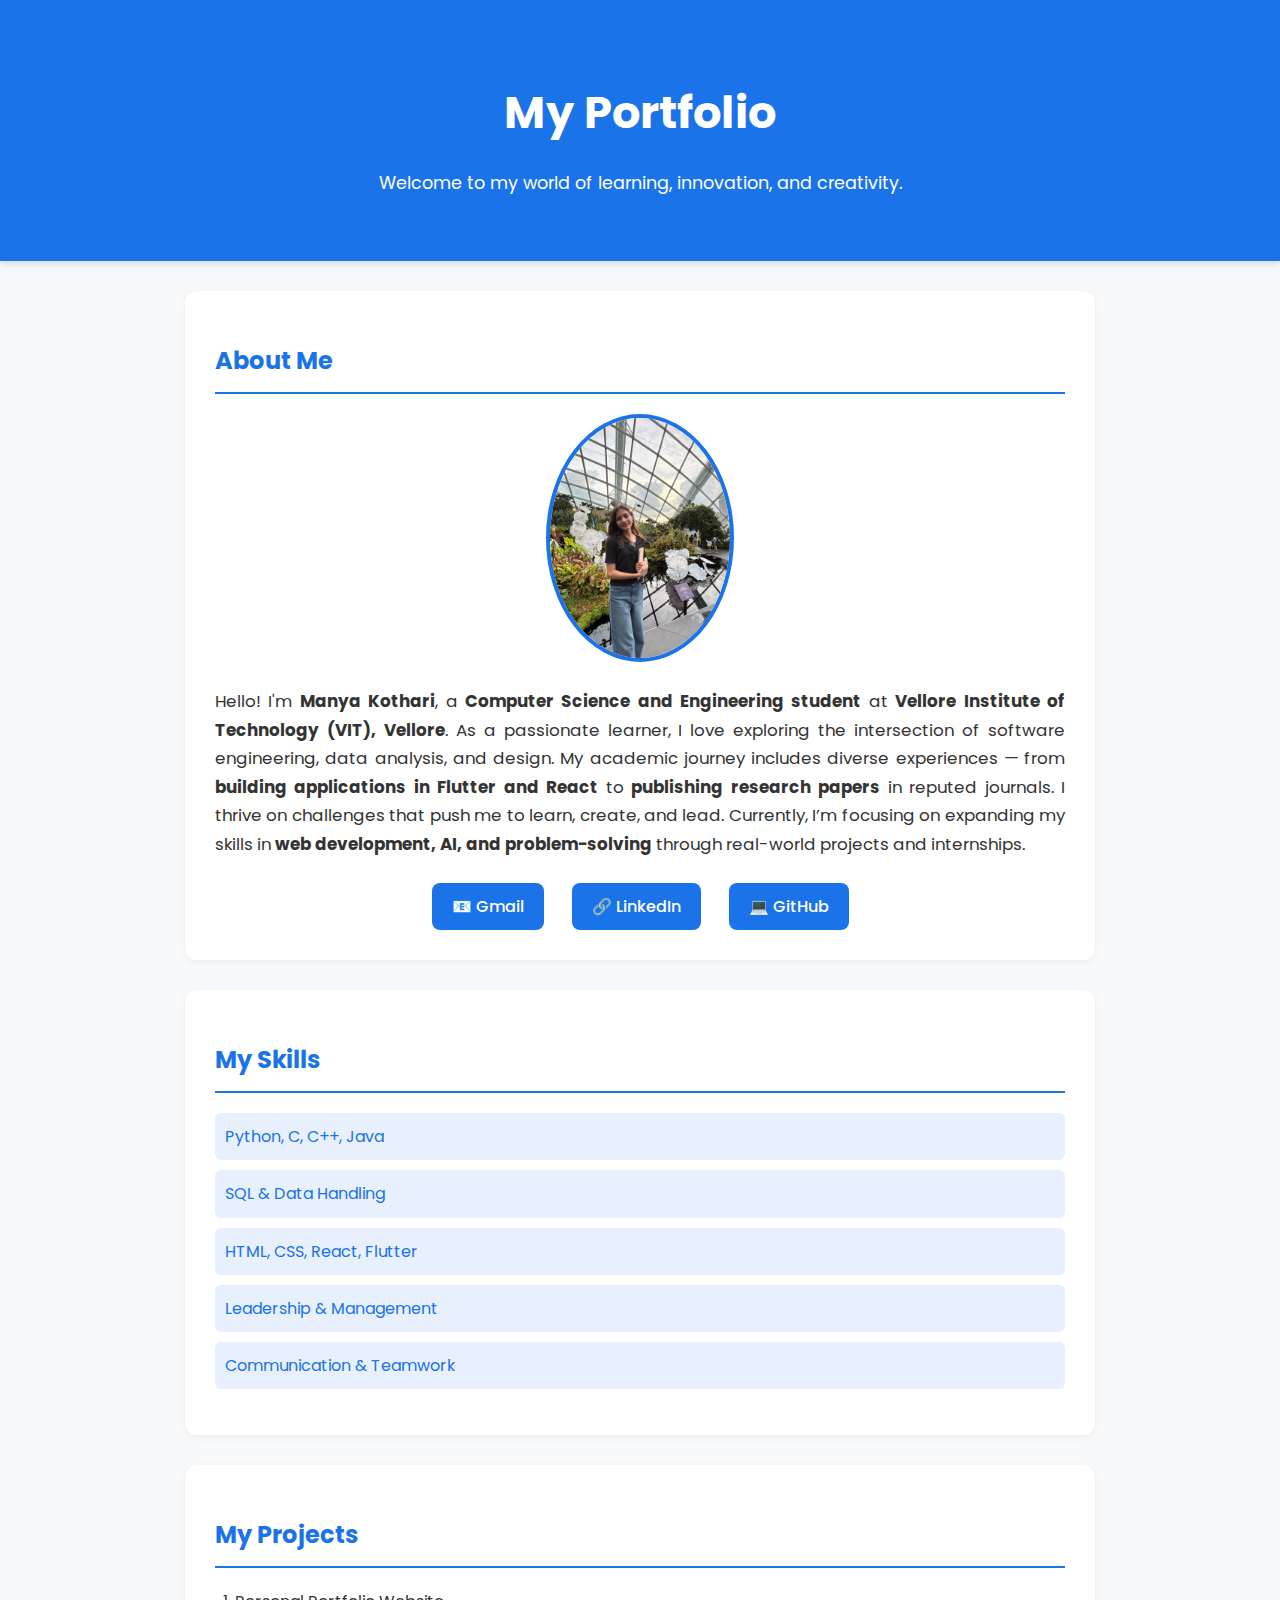
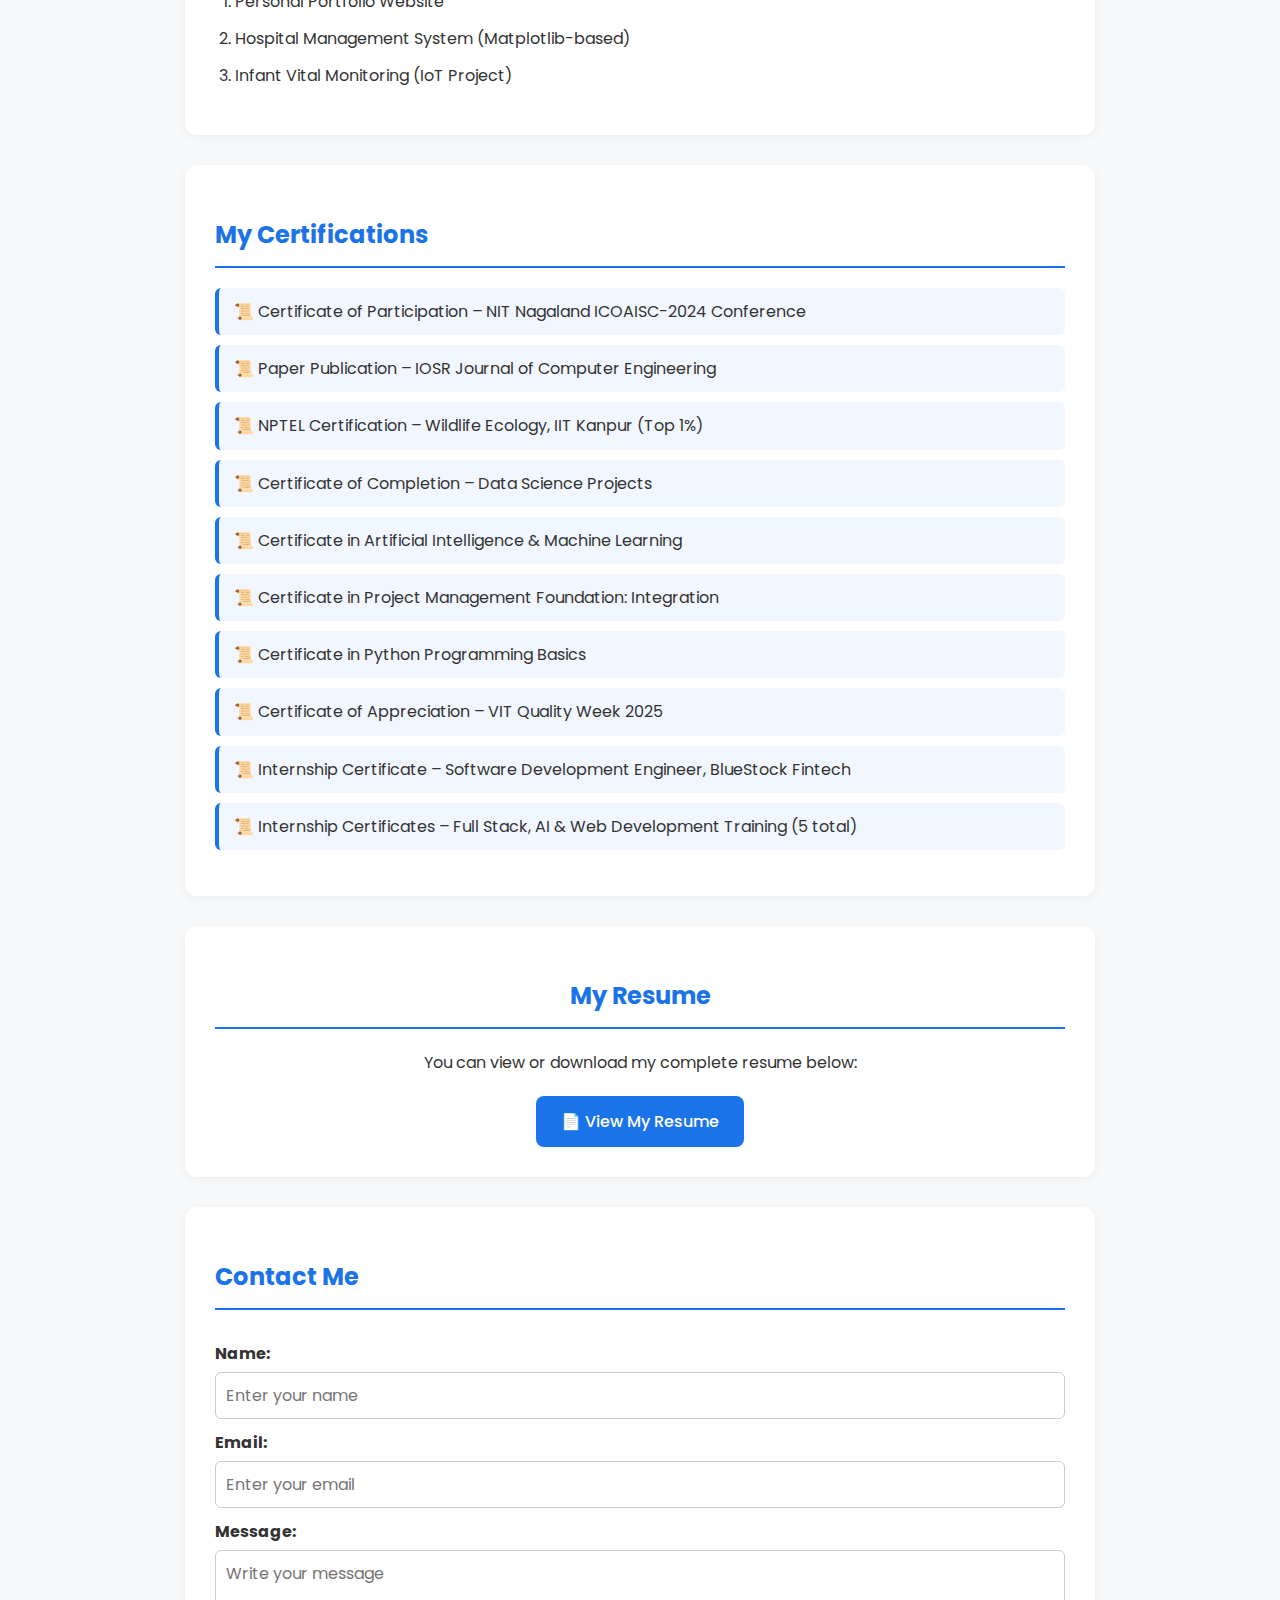
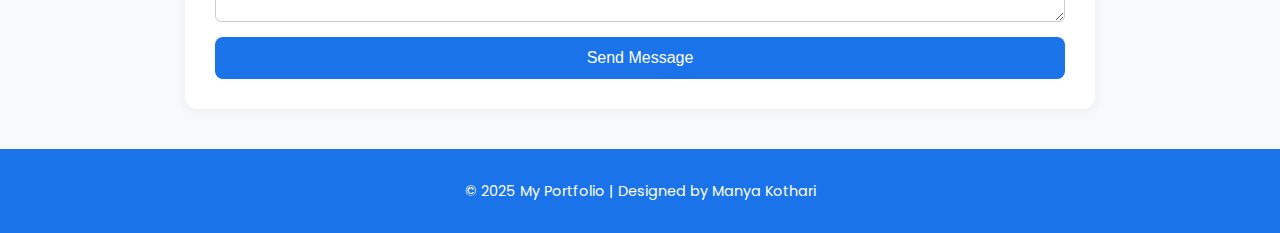
<file: index.html>
<!DOCTYPE html>
<html lang="en">
<head>
    <meta charset="UTF-8">
    <meta name="viewport" content="width=device-width, initial-scale=1.0">
    <title>My Portfolio - Manya Kothari</title>
    <link rel="stylesheet" href="style.css">
    <link rel="preconnect" href="https://fonts.googleapis.com">
    <link rel="preconnect" href="https://fonts.gstatic.com" crossorigin>
    <link href="https://fonts.googleapis.com/css2?family=Poppins:wght@300;400;500;600&display=swap" rel="stylesheet">
</head>
<body>

    <!-- HEADER -->
    <header>
        <h1>My Portfolio</h1>
        <p>Welcome to my world of learning, innovation, and creativity.</p>
    </header>

    <!-- ABOUT SECTION -->
    <section class="about">
        <h2>About Me</h2>
        <img src="myphoto.jpg" alt="My Photo">
        <p>
            Hello! I'm <strong>Manya Kothari</strong>, a <b>Computer Science and Engineering student</b> at 
            <b>Vellore Institute of Technology (VIT), Vellore</b>.  
            As a passionate learner, I love exploring the intersection of software engineering, data analysis, and design.  
            My academic journey includes diverse experiences — from <b>building applications in Flutter and React</b> to 
            <b>publishing research papers</b> in reputed journals.  
            I thrive on challenges that push me to learn, create, and lead.  
            Currently, I’m focusing on expanding my skills in <b>web development, AI, and problem-solving</b> through real-world projects and internships.
        </p>

        <div class="social-links">
            <a href="mailto:kotharimanya09@gmail.com" target="_blank" title="Email">
                📧 Gmail
            </a>
            <a href="https://www.linkedin.com/in/manyakothari" target="_blank" title="LinkedIn">
                🔗 LinkedIn
            </a>
            <a href="https://github.com/manyakothari" target="_blank" title="GitHub">
                💻 GitHub
            </a>
        </div>
    </section>

    <!-- SKILLS SECTION -->
    <section class="skills">
        <h2>My Skills</h2>
        <ul>
            <li>Python, C, C++, Java</li>
            <li>SQL & Data Handling</li>
            <li>HTML, CSS, React, Flutter</li>
            <li>Leadership & Management</li>
            <li>Communication & Teamwork</li>
        </ul>
    </section>

    <!-- PROJECTS SECTION -->
    <section class="projects">
        <h2>My Projects</h2>
        <ol>
            <li>Personal Portfolio Website</li>
            <li>Hospital Management System (Matplotlib-based)</li>
            <li>Infant Vital Monitoring (IoT Project)</li>
        </ol>
    </section>

    <!-- CERTIFICATIONS SECTION -->
    <section class="certifications">
        <h2>My Certifications</h2>
        <ul>
            <li>📜 Certificate of Participation – NIT Nagaland ICOAISC-2024 Conference</li>
            <li>📜 Paper Publication – IOSR Journal of Computer Engineering</li>
            <li>📜 NPTEL Certification – Wildlife Ecology, IIT Kanpur (Top 1%)</li>
            <li>📜 Certificate of Completion – Data Science Projects</li>
            <li>📜 Certificate in Artificial Intelligence & Machine Learning</li>
            <li>📜 Certificate in Project Management Foundation: Integration</li>
            <li>📜 Certificate in Python Programming Basics</li>
            <li>📜 Certificate of Appreciation – VIT Quality Week 2025</li>
            <li>📜 Internship Certificate – Software Development Engineer, BlueStock Fintech</li>
            <li>📜 Internship Certificates – Full Stack, AI & Web Development Training (5 total)</li>
        </ul>
    </section>

    <!-- RESUME SECTION -->
    <section class="resume">
        <h2>My Resume</h2>
        <p>You can view or download my complete resume below:</p>
        <a href="manya_kothari_resume_final(without CG).pdf" target="_blank" class="resume-btn">📄 View My Resume</a>
    </section>

    <!-- CONTACT FORM -->
    <section class="contact">
        <h2>Contact Me</h2>
        <form>
            <label for="name">Name:</label>
            <input type="text" id="name" placeholder="Enter your name">

            <label for="email">Email:</label>
            <input type="email" id="email" placeholder="Enter your email">

            <label for="message">Message:</label>
            <textarea id="message" placeholder="Write your message"></textarea>

            <button type="submit">Send Message</button>
        </form>
    </section>

    <!-- FOOTER -->
    <footer>
        <p>© 2025 My Portfolio | Designed by Manya Kothari</p>
    </footer>

</body>
</html>
</file>
<file: style.css>
/* ====== General Styles ====== */
body {
    font-family: 'Poppins', sans-serif;
    background-color: #f8f9fb;
    color: #333;
    margin: 0;
    padding: 0;
    line-height: 1.7;
}

/* ====== Header ====== */
header {
    background-color: #1a73e8;
    color: white;
    text-align: center;
    padding: 45px 20px;
    box-shadow: 0 4px 6px rgba(0, 0, 0, 0.1);
}

header h1 {
    font-size: 2.8rem;
    margin-bottom: 10px;
}

header p {
    font-size: 1.1rem;
}

/* ====== Sections ====== */
section {
    background-color: white;
    margin: 30px auto;
    padding: 30px;
    width: 85%;
    max-width: 850px;
    border-radius: 12px;
    box-shadow: 0 2px 10px rgba(0, 0, 0, 0.05);
}

section h2 {
    color: #1a73e8;
    border-bottom: 2px solid #1a73e8;
    padding-bottom: 10px;
    margin-bottom: 20px;
}

/* ====== About Section ====== */
.about img {
    display: block;
    margin: 0 auto 25px;
    border-radius: 50%;
    width: 180px;
    border: 4px solid #1a73e8;
}

.about p {
    text-align: justify;
    font-size: 1.05rem;
    margin-bottom: 25px;
}

/* ====== Social Links ====== */
.social-links {
    text-align: center;
    margin-top: 10px;
}

.social-links a {
    display: inline-block;
    margin: 0 12px;
    text-decoration: none;
    background-color: #1a73e8;
    color: white;
    padding: 10px 20px;
    border-radius: 8px;
    font-weight: 500;
    transition: all 0.3s ease;
}

.social-links a:hover {
    background-color: #155ab6;
    transform: scale(1.05);
}

/* ====== Skills Section ====== */
.skills ul {
    list-style-type: none;
    padding-left: 0;
}

.skills li {
    background: #e8f0fe;
    color: #1a73e8;
    margin: 10px 0;
    padding: 10px;
    border-radius: 6px;
    transition: 0.3s;
}

.skills li:hover {
    background: #1a73e8;
    color: white;
}

/* ====== Projects Section ====== */
.projects ol {
    padding-left: 20px;
}

.projects li {
    margin: 10px 0;
}

/* ====== Certifications Section ====== */
.certifications ul {
    list-style-type: none;
    padding: 0;
}

.certifications li {
    background-color: #f1f6ff;
    margin: 10px 0;
    padding: 10px 15px;
    border-left: 4px solid #1a73e8;
    border-radius: 6px;
    transition: all 0.3s ease;
}

.certifications li:hover {
    background-color: #1a73e8;
    color: white;
    transform: translateX(5px);
}

/* ====== Resume Section ====== */
.resume {
    text-align: center;
}

.resume p {
    margin-bottom: 20px;
}

.resume-btn {
    display: inline-block;
    text-decoration: none;
    background-color: #1a73e8;
    color: white;
    padding: 12px 25px;
    border-radius: 8px;
    font-weight: 500;
    transition: all 0.3s ease;
}

.resume-btn:hover {
    background: linear-gradient(90deg, #1a73e8, #0059d6);
    transform: scale(1.05);
    box-shadow: 0 4px 8px rgba(26, 115, 232, 0.3);
}

/* ====== Contact Form ====== */
form {
    display: flex;
    flex-direction: column;
}

label {
    margin-top: 10px;
    font-weight: bold;
}

input, textarea {
    margin-top: 5px;
    padding: 10px;
    border: 1px solid #ccc;
    border-radius: 6px;
    font-size: 1rem;
    font-family: inherit;
}

button {
    margin-top: 15px;
    background-color: #1a73e8;
    color: white;
    padding: 12px;
    border: none;
    border-radius: 8px;
    font-size: 1rem;
    cursor: pointer;
    transition: 0.3s;
}

button:hover {
    background-color: #155ab6;
}

/* ====== Footer ====== */
footer {
    text-align: center;
    background-color: #1a73e8;
    color: white;
    padding: 15px 0;
    font-size: 0.9rem;
    margin-top: 40px;
}
</file>
